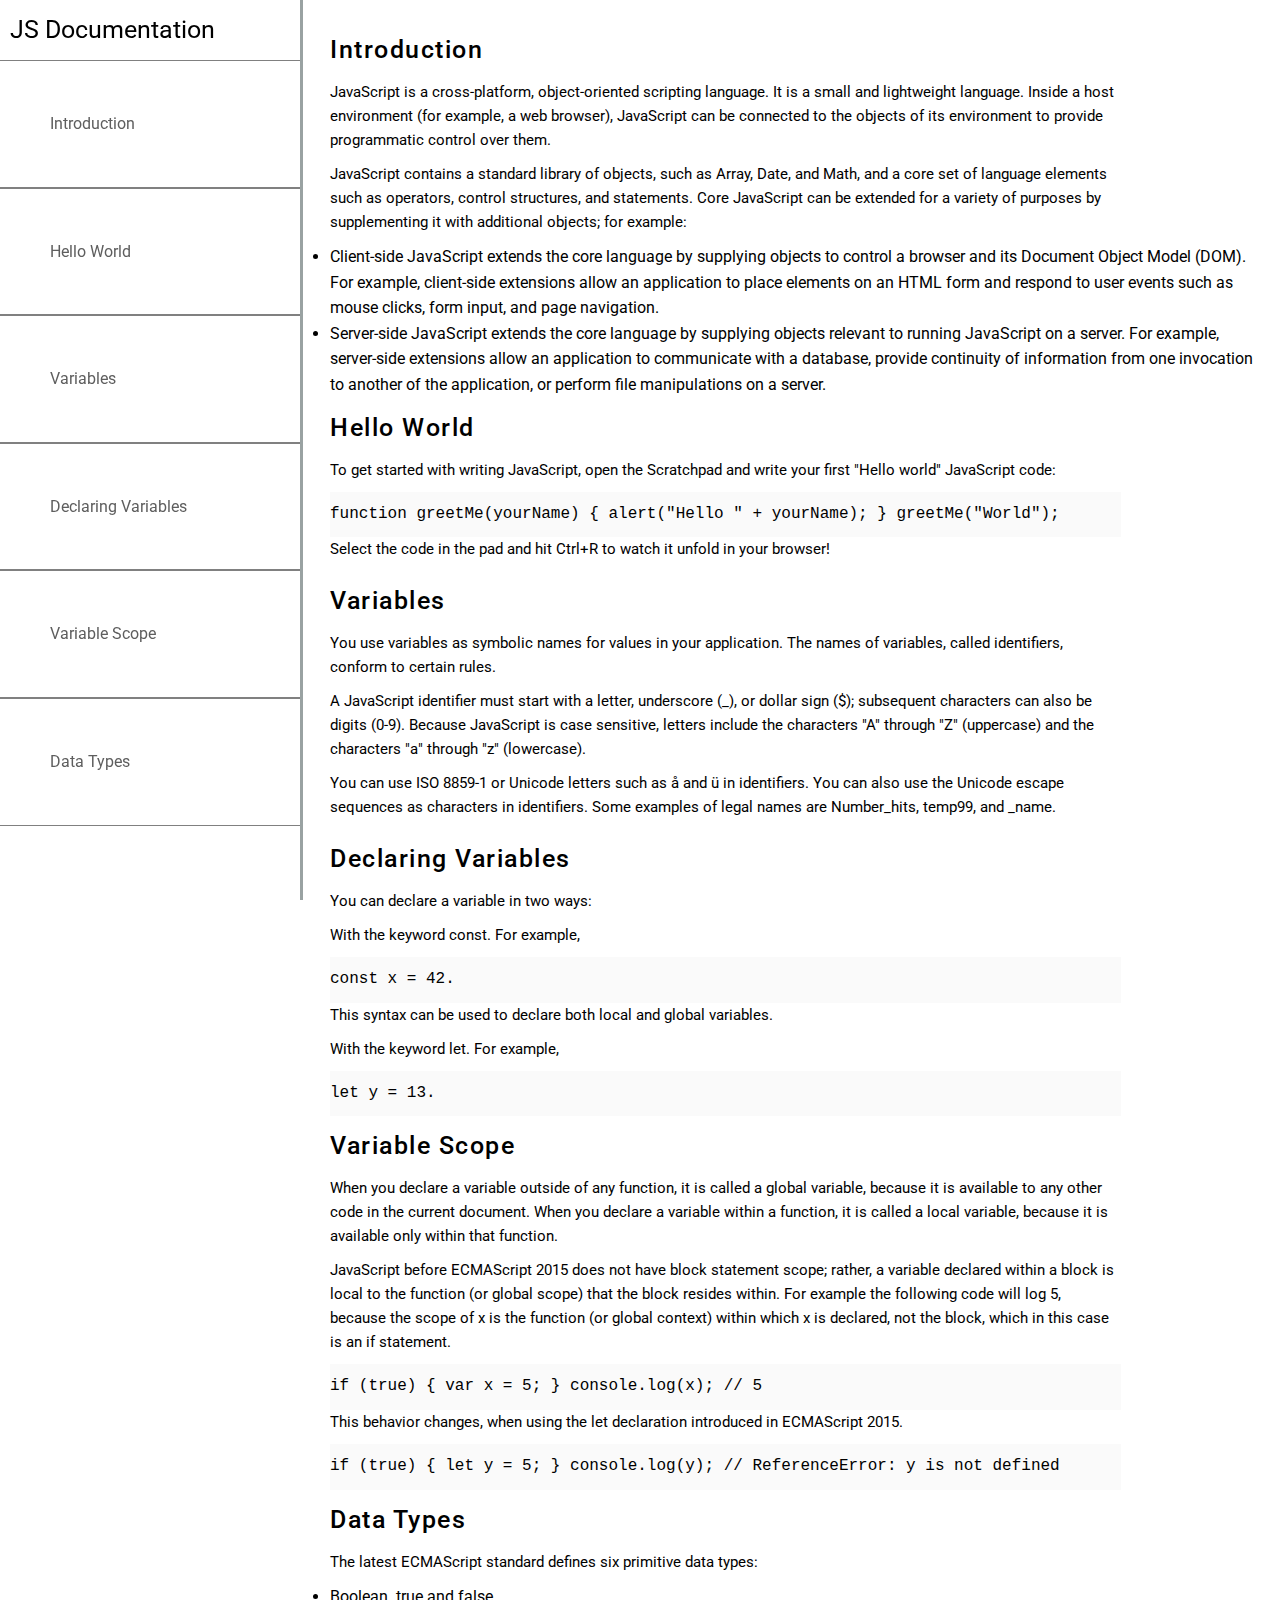
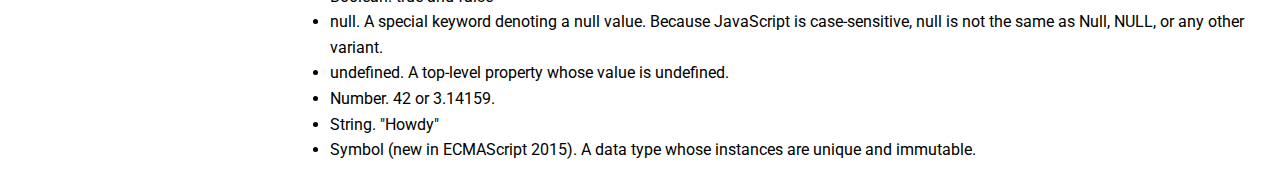
<file: tech-doc/index.html>
<!DOCTYPE html>
<html lang="en">
  <head>
    <meta charset="UTF-8">
    <meta http-equiv="X-UA-Compatible" content="IE=edge">
    <meta name="viewport" content="width=device-width, initial-scale=1.0">
    <link rel="stylesheet" href="styles.css">
    <link rel="preconnect" href="https://fonts.gstatic.com">
    <link href="https://fonts.googleapis.com/css2?family=Roboto:wght@300;400;500;700;900&display=swap" rel="stylesheet">
    <script src="https://cdn.freecodecamp.org/testable-projects-fcc/v1/bundle.js"></script>
    <title>Technical Doc</title>
  </head>
  <body>
    <main id="main-doc">
      <div class="nav">
        <nav id="navbar">
          <header class="nav-header">
            JS Documentation
          </header>
          <a href="#Introduction" class="nav-link">Introduction</a>
          <a href="#Hello_World" class="nav-link">Hello World</a>
          <a href="#Variables" class="nav-link">Variables</a>
          <a href="#Declaring_Variables" class="nav-link">Declaring Variables</a>
          <a href="#Variable_Scope" class="nav-link">Variable Scope</a>
          <a href="#Data_types" class="nav-link">Data types</a>
        </nav>
      </div>
      <section class="main-section" id="Introduction">
        <header class="section-header">Introduction</header>
        <p class="paragraph">JavaScript is a cross-platform, object-oriented scripting language. It is a small and lightweight language. Inside a host environment (for example, a web browser), JavaScript can be connected to the objects of its environment to provide programmatic control over them.</p>
        <p class="paragraph">JavaScript contains a standard library of objects, such as Array, Date, and Math, and a core set of language elements such as operators, control structures, and statements. Core JavaScript can be extended for a variety of purposes by supplementing it with additional objects; for example:</p>
        <ul>
            <li class="learning-goal">Client-side JavaScript extends the core language by supplying objects to control a browser and its Document Object Model (DOM). For example, client-side extensions allow an application to place elements on an HTML form and respond to user events such as mouse clicks, form input, and page navigation.</li>
            <li class="learning-goal">Server-side JavaScript extends the core language by supplying objects relevant to running JavaScript on a server. For example, server-side extensions allow an application to communicate with a database, provide continuity of information from one invocation to another of the application, or perform file manipulations on a server.</li>
        </ul>
      </section>
      <section class="main-section" id="Hello_World">
        <header class="section-header">Hello World</header>
        <p class="paragraph">To get started with writing JavaScript, open the Scratchpad and write your first "Hello world" JavaScript code:</p>
        <code class="code">function greetMe(yourName) { alert("Hello " + yourName); }
          greetMe("World");</code>
        <p class="paragraph">Select the code in the pad and hit Ctrl+R to watch it unfold in your browser!</p>
      </section>
      <section class="main-section" id="Variables">
        <header class="section-header">Variables</header>
        <p class="paragraph">You use variables as symbolic names for values in your application. The names of variables, called identifiers, conform to certain rules.</p>
        <p class="paragraph">A JavaScript identifier must start with a letter, underscore (_), or dollar sign ($); subsequent characters can also be digits (0-9). Because JavaScript is case sensitive, letters include the characters "A" through "Z" (uppercase) and the characters "a" through "z" (lowercase).</p>
        <p class="paragraph">You can use ISO 8859-1 or Unicode letters such as å and ü in identifiers. You can also use the Unicode escape sequences as characters in identifiers. Some examples of legal names are Number_hits, temp99, and _name.</p>
      </section>
      <section class="main-section" id="Declaring_Variables">
        <header class="section-header">Declaring Variables</header>
        <p class="paragraph">You can declare a variable in two ways:</p>
        <p class="paragraph">With the keyword const. For example,</p>
        <code class="code">const x = 42.</code>
        <p class="paragraph">This syntax can be used to declare both local and global variables.</p>
        <p class="paragraph">With the keyword let. For example,</p>
        <code class="code">let y = 13.</code>
      </section>
      <section class="main-section" id="Variable_Scope">
        <header class="section-header">Variable Scope</header>
        <p class="paragraph">When you declare a variable outside of any function, it is called a global variable, because it is available to any other code in the current document. When you declare a variable within a function, it is called a local variable, because it is available only within that function.</p>
        <p class="paragraph">JavaScript before ECMAScript 2015 does not have block statement scope; rather, a variable declared within a block is local to the function (or global scope) that the block resides within. For example the following code will log 5, because the scope of x is the function (or global context) within which x is declared, not the block, which in this case is an if statement.</p>
        <code class="code">if (true) { var x = 5; } console.log(x); // 5</code>
        <p class="paragraph">This behavior changes, when using the let declaration introduced in ECMAScript 2015.</p>
        <code class="code">if (true) { let y = 5; } console.log(y); // ReferenceError: y is not defined</code>
      </section>
      <section class="main-section" id="Data_types">
        <header class="section-header">Data types</header>
        <p class="paragraph">The latest ECMAScript standard defines six primitive data types:</p>
        <ul>
          <li class="data_types">Boolean. true and false</li>
          <li class="data_types">null. A special keyword denoting a null value. Because JavaScript is case-sensitive, null is not the same as Null, NULL, or any other variant.</li>
          <li class="data_types">undefined. A top-level property whose value is undefined.</li>
          <li class="data_types">Number. 42 or 3.14159.</li>
          <li class="data_types">String. "Howdy"</li>
          <li class="data_types">Symbol (new in ECMAScript 2015). A data type whose instances are unique and immutable.</li>
        </ul>
      </section>
    </main>
    <!-- p.paragraph*10 -->
    <!-- code.code*5 -->
    <!-- a.anchor -->
    <!-- <a href="" class="anchor"></a> -->
    <!-- <img src="" alt="" class="test"> -->
    <!-- p#paragraf.sub-header*5 -->
  </body>
  <script src="https://cdn.freecodecamp.org/testable-projects-fcc/v1/bundle.js"></script>
</html>
</file>
<file: tech-doc/styles.css>
*,
*::before,
*::after {
  margin: 0;
  padding: 0;
  box-sizing: inherit;
}

html {
  font-size: 62.5%;
}

body {
  font-family: 'Roboto', sans-serif;
  line-height: 1.6;
  font-size: 1.6rem;
}

main {
  position: absolute;
  margin-left: 310px;
  padding: 20px;
  margin-bottom: 110px;
}

@media only screen and (max-width: 800px){
  main {
    position: relative;
    margin-left: 0px;
  }
}

.section-header {
  font-size: 2.5rem;
  font-weight: 500;
  letter-spacing: .15rem;
  text-transform: capitalize;
  padding: 1rem;
  padding-left: 0;
}

.paragraph {
  margin-bottom: 1rem;
  width: 85%;
  font-size: 1.5rem;
}

.code {
  background-color: #FAFAFA;
  display: block;
  width: 85%;
  padding: 1rem 0;
}

.nav-header {
  font-size: 2.5rem;
  padding: 1rem;
}

@media only screen and (max-width: 800px) {
  .nav-header {
    font-size: 1.5rem;
  }
}

nav {
  position: fixed;
  min-width: 290px;
  top: 0px;
  left: 0px;
  width: 300px;
  height: 100%;
  border-right: solid;
  border-color: rgba(0, 22, 22, 0.4);
}

#navbar {
  display: flex;
  flex-direction: column;
  position: fixed;
}

@media only screen and (max-width: 800px) {
  #navbar {
    flex-direction: row;
    justify-content: space-around;
    position: relative;
    border: none;  
  }
}

.nav-link {
  text-transform: capitalize;
  text-decoration: none;
  color: #5E5E5E;
  padding: 5rem;
  border-top: 1px solid gray;
  border-bottom: 1px solid gray;
}

@media only screen and (max-width: 800px) {
  .nav-link {
   padding: 1rem;
  }
}
</file>
